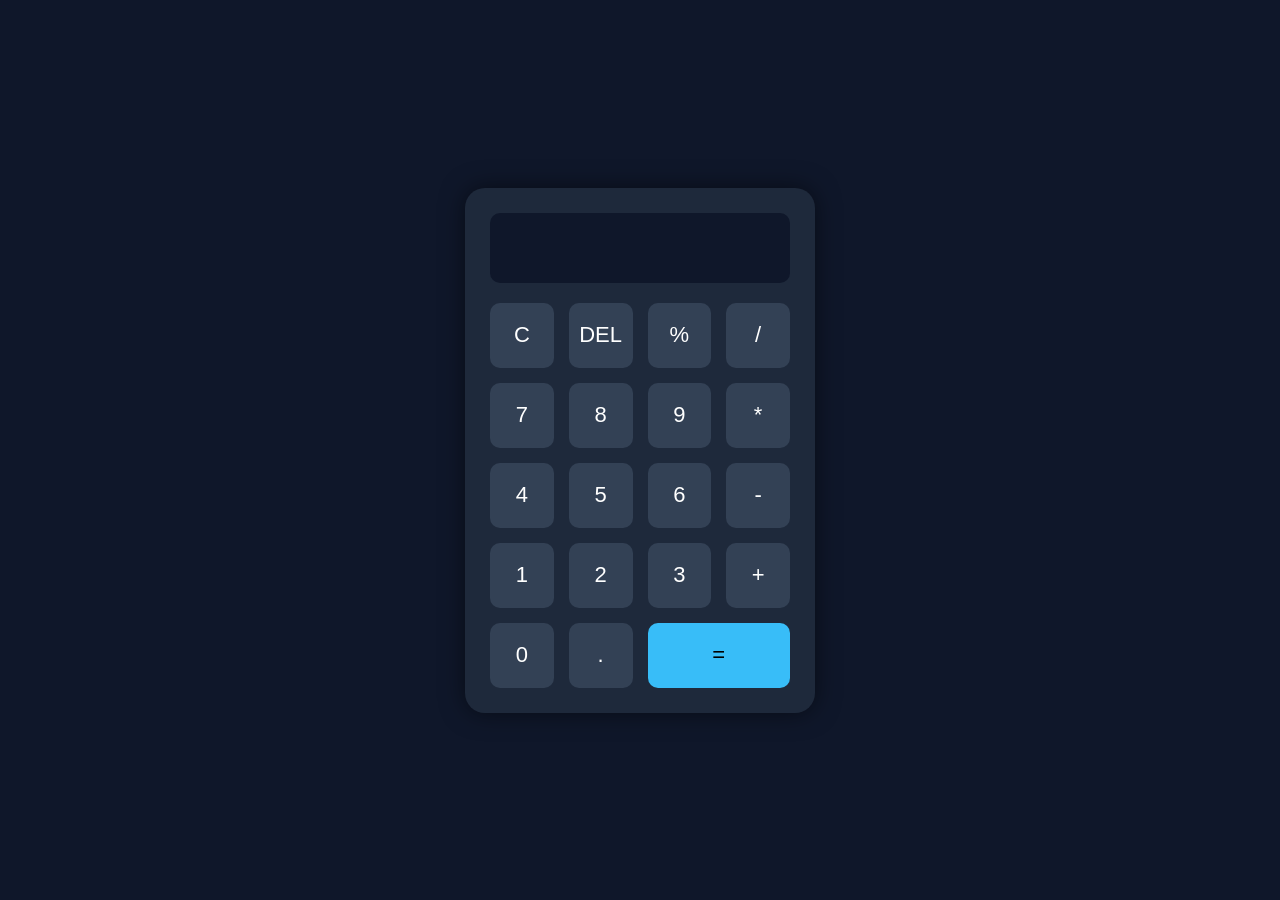
<file: calculator/index.html>
<!DOCTYPE html>
<html lang="en">
<head>
  <meta charset="UTF-8">
  <meta name="viewport" content="width=device-width, initial-scale=1.0">
  <title>Calculator</title>
  <link rel="stylesheet" href="style.css">
</head>
<body>

<div class="calculator">

  <input type="text" id="display" disabled>

  <div class="buttons">

    <button onclick="clearDisplay()">C</button>
    <button onclick="deleteLast()">DEL</button>
    <button onclick="appendValue('%')">%</button>
    <button onclick="appendValue('/')">/</button>

    <button onclick="appendValue('7')">7</button>
    <button onclick="appendValue('8')">8</button>
    <button onclick="appendValue('9')">9</button>
    <button onclick="appendValue('*')">*</button>

    <button onclick="appendValue('4')">4</button>
    <button onclick="appendValue('5')">5</button>
    <button onclick="appendValue('6')">6</button>
    <button onclick="appendValue('-')">-</button>

    <button onclick="appendValue('1')">1</button>
    <button onclick="appendValue('2')">2</button>
    <button onclick="appendValue('3')">3</button>
    <button onclick="appendValue('+')">+</button>

    <button onclick="appendValue('0')">0</button>
    <button onclick="appendValue('.')">.</button>

    <button class="equal" onclick="calculate()">=</button>

  </div>

</div>

<script src="src.js"></script>
</body>
</html>
</file>
<file: calculator/style.css>
*{
  margin:0;
  padding:0;
  box-sizing:border-box;
  font-family:Arial, sans-serif;
}

body{
  height:100vh;
  display:flex;
  justify-content:center;
  align-items:center;
  background:#0f172a;
}

.calculator{
  background:#1e293b;
  padding:25px;
  border-radius:20px;
  box-shadow:0 0 25px rgba(0,0,0,0.5);
  width:350px;
}

#display{
  width:100%;
  height:70px;
  margin-bottom:20px;
  border:none;
  outline:none;
  border-radius:10px;
  padding:15px;
  font-size:28px;
  text-align:right;
  background:#0f172a;
  color:white;
}

.buttons{
  display:grid;
  grid-template-columns:repeat(4,1fr);
  gap:15px;
}

button{
  height:65px;
  border:none;
  border-radius:10px;
  font-size:22px;
  cursor:pointer;
  background:#334155;
  color:white;
  transition:0.3s;
}

button:hover{
  background:#38bdf8;
  color:black;
}

.equal{
  grid-column:span 2;
  background:#38bdf8;
  color:black;
}
</file>
